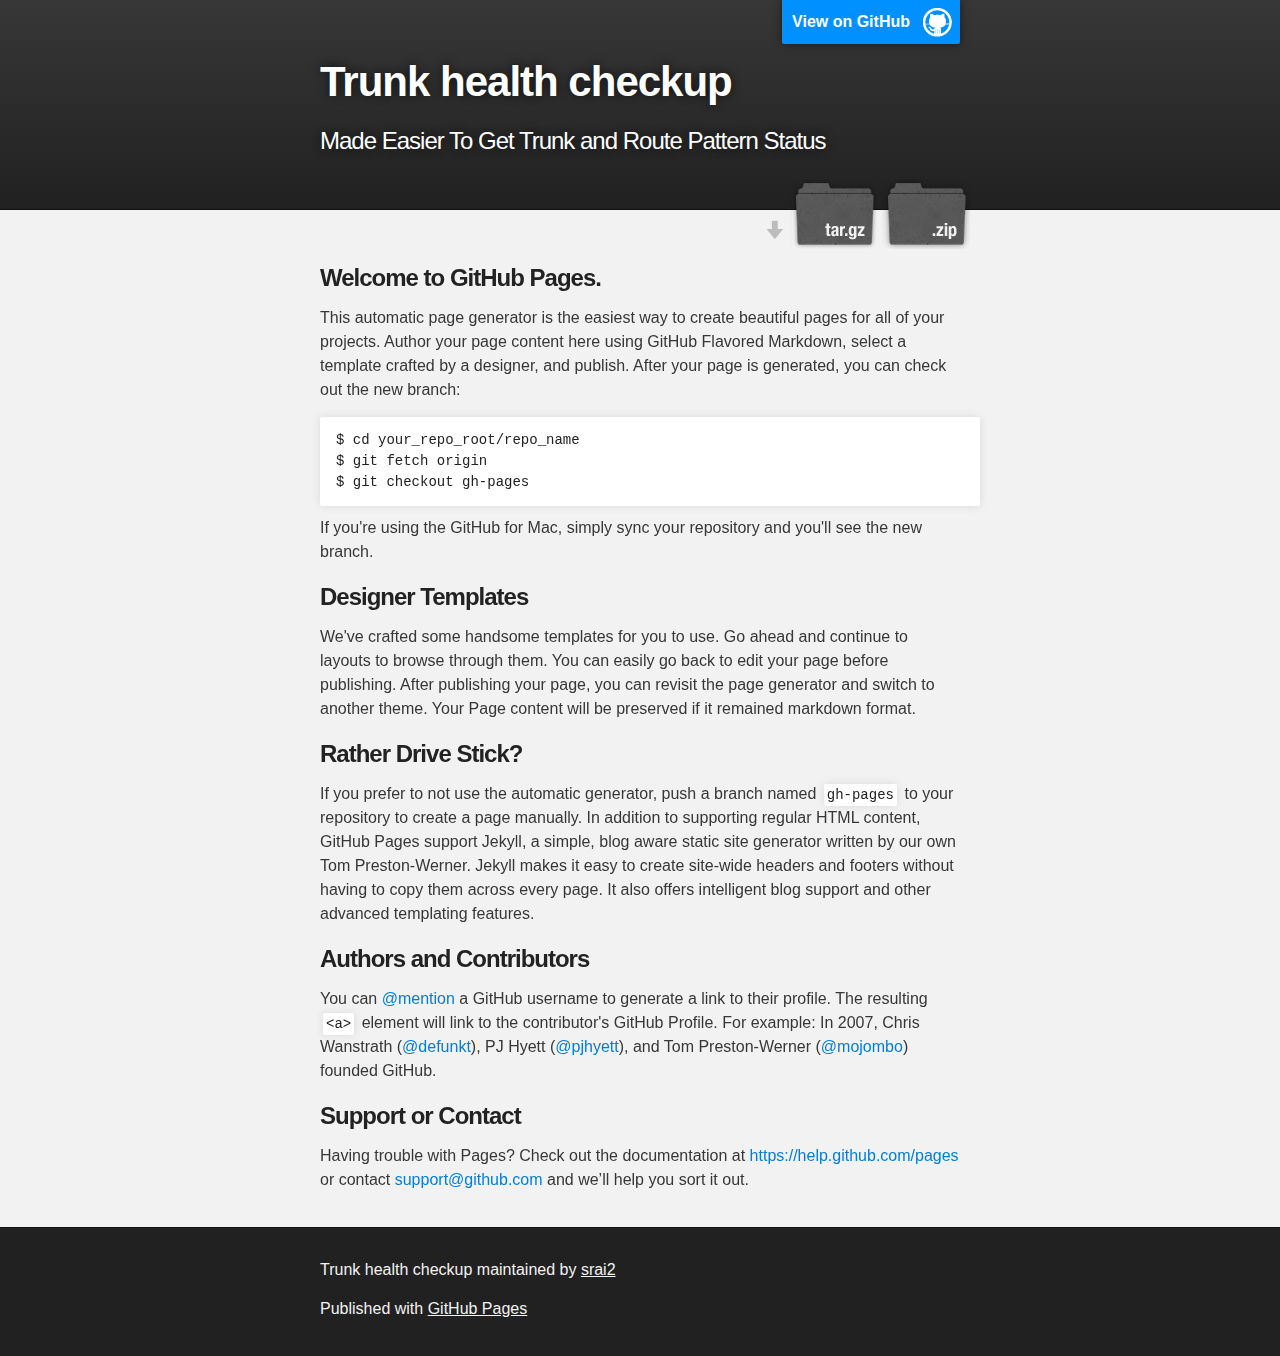
<file: index.html>
<!DOCTYPE html>
<html>

  <head>
    <meta charset='utf-8'>
    <meta http-equiv="X-UA-Compatible" content="chrome=1">
    <meta name="description" content="Trunk health checkup : Made Easier To Get Trunk and Route Pattern Status ">

    <link rel="stylesheet" type="text/css" media="screen" href="stylesheets/stylesheet.css">

    <title>Trunk health checkup</title>
  </head>

  <body>

    <!-- HEADER -->
    <div id="header_wrap" class="outer">
        <header class="inner">
          <a id="forkme_banner" href="https://github.com/srai2/Trunk_Health_Checkup">View on GitHub</a>

          <h1 id="project_title">Trunk health checkup</h1>
          <h2 id="project_tagline">Made Easier To Get Trunk and Route Pattern Status </h2>

            <section id="downloads">
              <a class="zip_download_link" href="https://github.com/srai2/Trunk_Health_Checkup/zipball/master">Download this project as a .zip file</a>
              <a class="tar_download_link" href="https://github.com/srai2/Trunk_Health_Checkup/tarball/master">Download this project as a tar.gz file</a>
            </section>
        </header>
    </div>

    <!-- MAIN CONTENT -->
    <div id="main_content_wrap" class="outer">
      <section id="main_content" class="inner">
        <h3>
<a id="welcome-to-github-pages" class="anchor" href="#welcome-to-github-pages" aria-hidden="true"><span class="octicon octicon-link"></span></a>Welcome to GitHub Pages.</h3>

<p>This automatic page generator is the easiest way to create beautiful pages for all of your projects. Author your page content here using GitHub Flavored Markdown, select a template crafted by a designer, and publish. After your page is generated, you can check out the new branch:</p>

<pre><code>$ cd your_repo_root/repo_name
$ git fetch origin
$ git checkout gh-pages
</code></pre>

<p>If you're using the GitHub for Mac, simply sync your repository and you'll see the new branch.</p>

<h3>
<a id="designer-templates" class="anchor" href="#designer-templates" aria-hidden="true"><span class="octicon octicon-link"></span></a>Designer Templates</h3>

<p>We've crafted some handsome templates for you to use. Go ahead and continue to layouts to browse through them. You can easily go back to edit your page before publishing. After publishing your page, you can revisit the page generator and switch to another theme. Your Page content will be preserved if it remained markdown format.</p>

<h3>
<a id="rather-drive-stick" class="anchor" href="#rather-drive-stick" aria-hidden="true"><span class="octicon octicon-link"></span></a>Rather Drive Stick?</h3>

<p>If you prefer to not use the automatic generator, push a branch named <code>gh-pages</code> to your repository to create a page manually. In addition to supporting regular HTML content, GitHub Pages support Jekyll, a simple, blog aware static site generator written by our own Tom Preston-Werner. Jekyll makes it easy to create site-wide headers and footers without having to copy them across every page. It also offers intelligent blog support and other advanced templating features.</p>

<h3>
<a id="authors-and-contributors" class="anchor" href="#authors-and-contributors" aria-hidden="true"><span class="octicon octicon-link"></span></a>Authors and Contributors</h3>

<p>You can <a href="https://github.com/blog/821" class="user-mention">@mention</a> a GitHub username to generate a link to their profile. The resulting <code>&lt;a&gt;</code> element will link to the contributor's GitHub Profile. For example: In 2007, Chris Wanstrath (<a href="https://github.com/defunkt" class="user-mention">@defunkt</a>), PJ Hyett (<a href="https://github.com/pjhyett" class="user-mention">@pjhyett</a>), and Tom Preston-Werner (<a href="https://github.com/mojombo" class="user-mention">@mojombo</a>) founded GitHub.</p>

<h3>
<a id="support-or-contact" class="anchor" href="#support-or-contact" aria-hidden="true"><span class="octicon octicon-link"></span></a>Support or Contact</h3>

<p>Having trouble with Pages? Check out the documentation at <a href="https://help.github.com/pages">https://help.github.com/pages</a> or contact <a href="mailto:support@github.com">support@github.com</a> and we’ll help you sort it out.</p>
      </section>
    </div>

    <!-- FOOTER  -->
    <div id="footer_wrap" class="outer">
      <footer class="inner">
        <p class="copyright">Trunk health checkup maintained by <a href="https://github.com/srai2">srai2</a></p>
        <p>Published with <a href="https://pages.github.com">GitHub Pages</a></p>
      </footer>
    </div>

    

  </body>
</html>
</file>
<file: stylesheets/stylesheet.css>
/*******************************************************************************
Slate Theme for GitHub Pages
by Jason Costello, @jsncostello
*******************************************************************************/

@import url(pygment_trac.css);

/*******************************************************************************
MeyerWeb Reset
*******************************************************************************/

html, body, div, span, applet, object, iframe,
h1, h2, h3, h4, h5, h6, p, blockquote, pre,
a, abbr, acronym, address, big, cite, code,
del, dfn, em, img, ins, kbd, q, s, samp,
small, strike, strong, sub, sup, tt, var,
b, u, i, center,
dl, dt, dd, ol, ul, li,
fieldset, form, label, legend,
table, caption, tbody, tfoot, thead, tr, th, td,
article, aside, canvas, details, embed,
figure, figcaption, footer, header, hgroup,
menu, nav, output, ruby, section, summary,
time, mark, audio, video {
  margin: 0;
  padding: 0;
  border: 0;
  font: inherit;
  vertical-align: baseline;
}

/* HTML5 display-role reset for older browsers */
article, aside, details, figcaption, figure,
footer, header, hgroup, menu, nav, section {
  display: block;
}

ol, ul {
  list-style: none;
}

table {
  border-collapse: collapse;
  border-spacing: 0;
}

/*******************************************************************************
Theme Styles
*******************************************************************************/

body {
  box-sizing: border-box;
  color:#373737;
  background: #212121;
  font-size: 16px;
  font-family: 'Myriad Pro', Calibri, Helvetica, Arial, sans-serif;
  line-height: 1.5;
  -webkit-font-smoothing: antialiased;
}

h1, h2, h3, h4, h5, h6 {
  margin: 10px 0;
  font-weight: 700;
  color:#222222;
  font-family: 'Lucida Grande', 'Calibri', Helvetica, Arial, sans-serif;
  letter-spacing: -1px;
}

h1 {
  font-size: 36px;
  font-weight: 700;
}

h2 {
  padding-bottom: 10px;
  font-size: 32px;
  background: url('../images/bg_hr.png') repeat-x bottom;
}

h3 {
  font-size: 24px;
}

h4 {
  font-size: 21px;
}

h5 {
  font-size: 18px;
}

h6 {
  font-size: 16px;
}

p {
  margin: 10px 0 15px 0;
}

footer p {
  color: #f2f2f2;
}

a {
  text-decoration: none;
  color: #007edf;
  text-shadow: none;

  transition: color 0.5s ease;
  transition: text-shadow 0.5s ease;
  -webkit-transition: color 0.5s ease;
  -webkit-transition: text-shadow 0.5s ease;
  -moz-transition: color 0.5s ease;
  -moz-transition: text-shadow 0.5s ease;
  -o-transition: color 0.5s ease;
  -o-transition: text-shadow 0.5s ease;
  -ms-transition: color 0.5s ease;
  -ms-transition: text-shadow 0.5s ease;
}

a:hover, a:focus {text-decoration: underline;}

footer a {
  color: #F2F2F2;
  text-decoration: underline;
}

em {
  font-style: italic;
}

strong {
  font-weight: bold;
}

img {
  position: relative;
  margin: 0 auto;
  max-width: 739px;
  padding: 5px;
  margin: 10px 0 10px 0;
  border: 1px solid #ebebeb;

  box-shadow: 0 0 5px #ebebeb;
  -webkit-box-shadow: 0 0 5px #ebebeb;
  -moz-box-shadow: 0 0 5px #ebebeb;
  -o-box-shadow: 0 0 5px #ebebeb;
  -ms-box-shadow: 0 0 5px #ebebeb;
}

p img {
  display: inline;
  margin: 0;
  padding: 0;
  vertical-align: middle;
  text-align: center;
  border: none;
}

pre, code {
  width: 100%;
  color: #222;
  background-color: #fff;

  font-family: Monaco, "Bitstream Vera Sans Mono", "Lucida Console", Terminal, monospace;
  font-size: 14px;

  border-radius: 2px;
  -moz-border-radius: 2px;
  -webkit-border-radius: 2px;
}

pre {
  width: 100%;
  padding: 10px;
  box-shadow: 0 0 10px rgba(0,0,0,.1);
  overflow: auto;
}

code {
  padding: 3px;
  margin: 0 3px;
  box-shadow: 0 0 10px rgba(0,0,0,.1);
}

pre code {
  display: block;
  box-shadow: none;
}

blockquote {
  color: #666;
  margin-bottom: 20px;
  padding: 0 0 0 20px;
  border-left: 3px solid #bbb;
}


ul, ol, dl {
  margin-bottom: 15px
}

ul {
  list-style-position: inside;
  list-style: disc;
  padding-left: 20px;
}

ol {
  list-style-position: inside;
  list-style: decimal;
  padding-left: 20px;
}

dl dt {
  font-weight: bold;
}

dl dd {
  padding-left: 20px;
  font-style: italic;
}

dl p {
  padding-left: 20px;
  font-style: italic;
}

hr {
  height: 1px;
  margin-bottom: 5px;
  border: none;
  background: url('../images/bg_hr.png') repeat-x center;
}

table {
  border: 1px solid #373737;
  margin-bottom: 20px;
  text-align: left;
 }

th {
  font-family: 'Lucida Grande', 'Helvetica Neue', Helvetica, Arial, sans-serif;
  padding: 10px;
  background: #373737;
  color: #fff;
 }

td {
  padding: 10px;
  border: 1px solid #373737;
 }

form {
  background: #f2f2f2;
  padding: 20px;
}

/*******************************************************************************
Full-Width Styles
*******************************************************************************/

.outer {
  width: 100%;
}

.inner {
  position: relative;
  max-width: 640px;
  padding: 20px 10px;
  margin: 0 auto;
}

#forkme_banner {
  display: block;
  position: absolute;
  top:0;
  right: 10px;
  z-index: 10;
  padding: 10px 50px 10px 10px;
  color: #fff;
  background: url('../images/blacktocat.png') #0090ff no-repeat 95% 50%;
  font-weight: 700;
  box-shadow: 0 0 10px rgba(0,0,0,.5);
  border-bottom-left-radius: 2px;
  border-bottom-right-radius: 2px;
}

#header_wrap {
  background: #212121;
  background: -moz-linear-gradient(top, #373737, #212121);
  background: -webkit-linear-gradient(top, #373737, #212121);
  background: -ms-linear-gradient(top, #373737, #212121);
  background: -o-linear-gradient(top, #373737, #212121);
  background: linear-gradient(top, #373737, #212121);
}

#header_wrap .inner {
  padding: 50px 10px 30px 10px;
}

#project_title {
  margin: 0;
  color: #fff;
  font-size: 42px;
  font-weight: 700;
  text-shadow: #111 0px 0px 10px;
}

#project_tagline {
  color: #fff;
  font-size: 24px;
  font-weight: 300;
  background: none;
  text-shadow: #111 0px 0px 10px;
}

#downloads {
  position: absolute;
  width: 210px;
  z-index: 10;
  bottom: -40px;
  right: 0;
  height: 70px;
  background: url('../images/icon_download.png') no-repeat 0% 90%;
}

.zip_download_link {
  display: block;
  float: right;
  width: 90px;
  height:70px;
  text-indent: -5000px;
  overflow: hidden;
  background: url(../images/sprite_download.png) no-repeat bottom left;
}

.tar_download_link {
  display: block;
  float: right;
  width: 90px;
  height:70px;
  text-indent: -5000px;
  overflow: hidden;
  background: url(../images/sprite_download.png) no-repeat bottom right;
  margin-left: 10px;
}

.zip_download_link:hover {
  background: url(../images/sprite_download.png) no-repeat top left;
}

.tar_download_link:hover {
  background: url(../images/sprite_download.png) no-repeat top right;
}

#main_content_wrap {
  background: #f2f2f2;
  border-top: 1px solid #111;
  border-bottom: 1px solid #111;
}

#main_content {
  padding-top: 40px;
}

#footer_wrap {
  background: #212121;
}



/*******************************************************************************
Small Device Styles
*******************************************************************************/

@media screen and (max-width: 480px) {
  body {
    font-size:14px;
  }

  #downloads {
    display: none;
  }

  .inner {
    min-width: 320px;
    max-width: 480px;
  }

  #project_title {
  font-size: 32px;
  }

  h1 {
    font-size: 28px;
  }

  h2 {
    font-size: 24px;
  }

  h3 {
    font-size: 21px;
  }

  h4 {
    font-size: 18px;
  }

  h5 {
    font-size: 14px;
  }

  h6 {
    font-size: 12px;
  }

  code, pre {
    min-width: 320px;
    max-width: 480px;
    font-size: 11px;
  }

}
</file>
